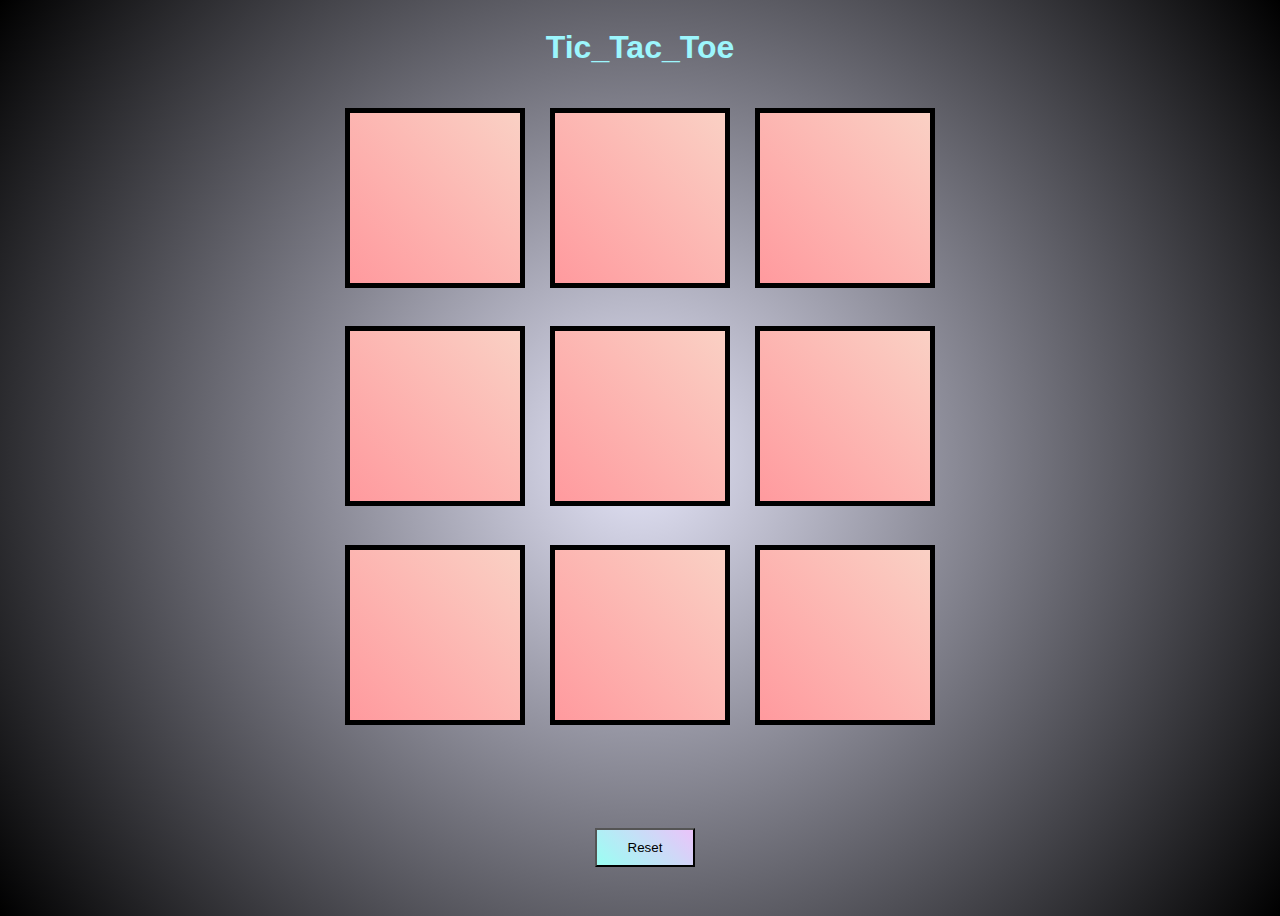
<file: index.html>
<!DOCTYPE html>
<html lang="en">
<head>
    <meta charset="UTF-8">
    <meta name="viewport" content="width=device-width, initial-scale=1.0">
    <title>Tic tac toe</title>
    <link rel="styleSheet" href="game.css">
</head>
<body>
    <h1>Tic_Tac_Toe</h1>
    <div class="bid">
    <div class="cont">
        <div class="cls"></div>
        <div class="cls"></div>
        <div class="cls"></div>
        <div class="cls"></div>
        <div class="cls"></div>
        <div class="cls"></div>
        <div class="cls"></div>
        <div class="cls"></div>
        <div class="cls"></div>
    </div>
    </div>
    <button id="reset">Reset</button>
    <script src="game.js"></script>
</body>
</html>
</file>
<file: game.css>
body{
    background: radial-gradient(circle, #e6e6fa, #000000);
    height: 100vh;
    display: flex;
    flex-direction: column;
    align-items: center;
}
.bid{
    padding:20px;
    display: flex;
    justify-content: center;
    height: 70vh;
}
.cont{
    height: 70vh;
    display: grid;
    grid-template-columns: auto auto auto;
    grid-gap: 25px;
}

.cls{
    border: 5px solid black;
    width: 170px;
    aspect-ratio: 1 / 1;
    background-image: linear-gradient(45deg, #ff9a9e 0%, #fad0c4 99%, #fad0c4 100%);
    font-size: 100px;
    display: flex;
    align-items: center;
    justify-content: center;

}
h1{
    color: #9cf6fd;
    font-family: Muli, sans-serif;
    text-align: center;
}
button {
    margin-top: 70px;
    margin-left: 10px;
    padding: 10px 20px;
    width: 100px;
    background-image: linear-gradient(45deg, #9afff3 0%, #eac4fa 99%, #fac4c4 100%);

}
</file>
